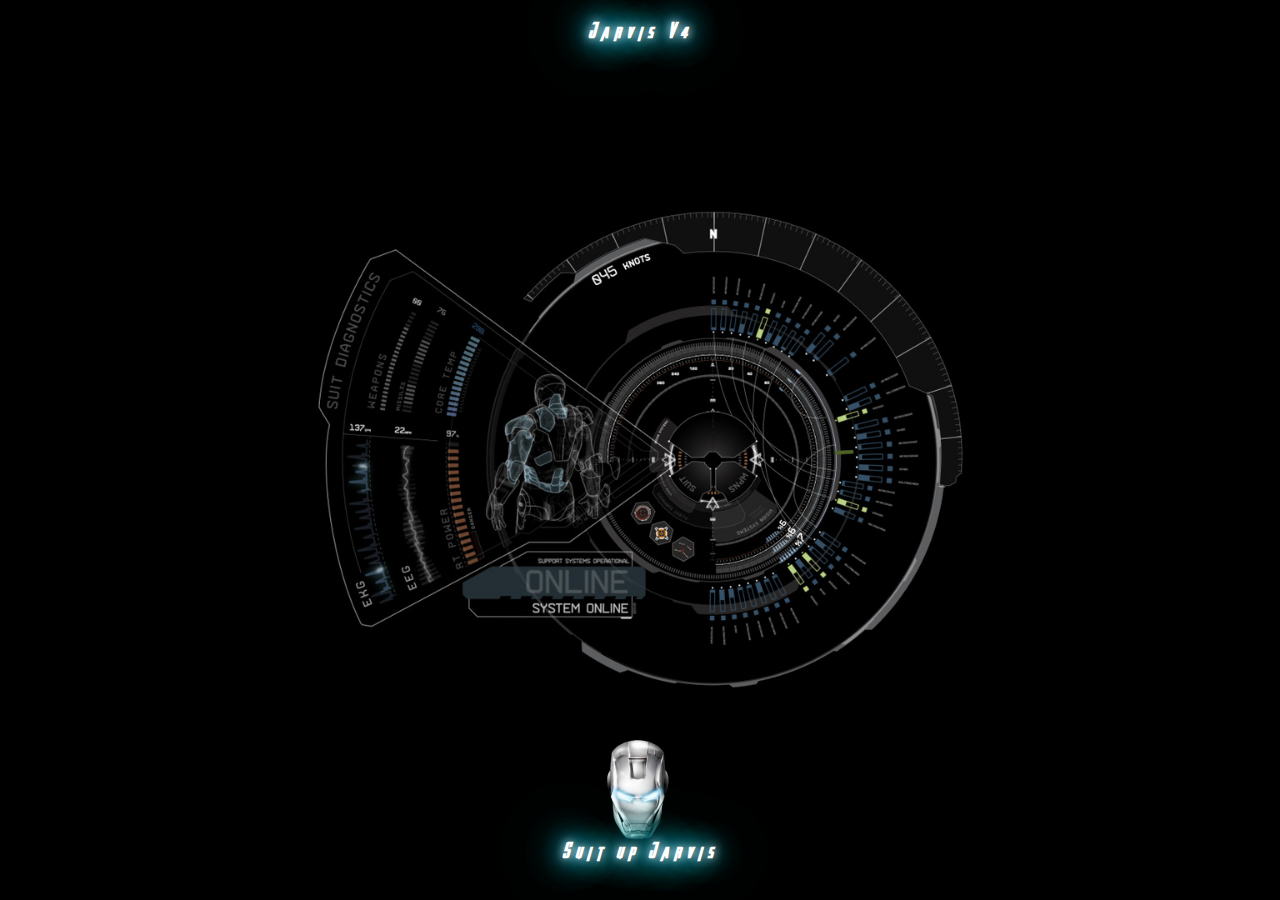
<file: index.html>
<!DOCTYPE html>
<html lang="en">
  <head>
    <title>Jarvis V4</title>
    <meta charset="utf-8">
    <meta http-equiv="X-UA-Compatible" content="IE=edge">
    <meta name="viewport" content="width=device-width, initial-scale=1, user-scalable=no">
    <script src="./assets/js/jquery.min.js"></script>
    <style>
      @font-face {
        font-family: avengeance;
        src: url('./assets/fonts/av1.otf');
      }
      body, html {
        height: 100%;
        margin: 0;
        font-family: avengeance, sans-serif;
      }
      .bg {
        background-image: url('./assets/images/bg2.png');
        height: 100%;
        background-position: center;
        background-repeat: no-repeat;
        background-size: cover;
      }
      /*body{
        margin: 0;
        padding: 0;
        font-family: avengeance, sans-serif;
      }
      html{
        background: url('./assets/images/bg2.png') no-repeat center center fixed; 
        -webkit-background-size: cover;
        -moz-background-size: cover;
        -o-background-size: cover;
        background-size: cover;
      }*/
      .main{
        display: flex;
        flex-flow: row nowrap;
        justify-content: center;
        align-items: center;
      }
      h1{
        position: absolute;
        bottom: 20px;
        color: white;
        text-shadow: 0 0 10px #fff, 0 0 20px #00d2ff, 0 0 30px #00d2ff, 0 0 40px #00d2ff, 0 0 50px #00d2ff, 0 0 60px #00d2ff, 0 0 70px #00d2ff;
        letter-spacing: 6px;
        font-size: 15px;
        text-align: center;
        line-height: 30px;
      }

      svg {
        margin: auto;
        position: absolute;
        top:-100px;
        left:0;
        bottom:0;
        right:0;
        display: none;
        z-index: 3;	
      }

      .path {
        stroke-dashoffset:1940;
        stroke-dasharray:1940;
        animation: draw 10s linear infinite;
        -webkit-animation: draw 10s linear infinite;
        fill-opacity: 0;
      }

      @keyframes draw {
        30%{fill-opacity: 0;}
        31%{fill-opacity: 1;}
        32%{fill-opacity: 0;}
        33%{fill-opacity: 1;}
        34%{fill-opacity: 0;}
        35%{fill-opacity: 1;}
        50%{stroke-dashoffset:0;}
        90%{stroke-dashoffset:0; fill-opacity: 1;}
      }

      @-webkit-keyframes draw {
        30%{fill-opacity: 0;}
        31%{fill-opacity: 1;}
        32%{fill-opacity: 0;}
        33%{fill-opacity: 1;}
        34%{fill-opacity: 0;}
        35%{fill-opacity: 1;}
        50%{stroke-dashoffset:0;}
        90%{stroke-dashoffset:0; fill-opacity: 1;}
      }

      img#jarvis {
        -webkit-animation: mover 1s infinite  alternate;
        animation: mover 1s infinite  alternate;
      }
      img#jarvis {
          -webkit-animation: mover 1s infinite  alternate;
          animation: mover 1s infinite  alternate;
      }
      @-webkit-keyframes mover {
          0% { transform: translateY(0); }
          100% { transform: translateY(-10px); }
      }
      @keyframes mover {
          0% { transform: translateY(0); }
          100% { transform: translateY(-10px); }
      }

    </style>
  </head>  
  <body>
    <div class="bg">
    <div class="main">
        <h1 style="top: 10px;">Jarvis V4</h1>
        <svg id="suitUp" width="234px" height="340px" viewBox="-2 -2 236 342" version="1.1">

            <g id="Group" stroke="#FFF" stroke-width="2" fill="none">
            
            <path class="path" d="M5.63276137,182.54231 C6.80194953,193.172437 6.3213287,203.463688 8.78389181,213.305988 C10.8893725,221.721111 17.2164459,227.370951 20.3046414,235.047931 C22.6954227,240.991202 26.777593,245.814282 29.6168696,251.304822 C35.2175982,262.135407 56.0371828,337.714307 56.0371828,337.714307 L132.704815,337.714307 C132.704815,337.714307 160.705733,315.283257 173.036553,307.661609 C182.772217,301.64402 198.272915,283.720624 198.272915,283.720624 C198.272915,283.720624 206.932701,245.86977 214.495314,229.699603 C217.836426,222.555731 220.443269,212.466228 222.464701,200.907166 C222.48683,200.780625 223.103167,200.325007 223.266634,200.163245 C223.681908,199.7523 223.934824,199.476798 224.4066,198.785907 C225.002278,197.913567 225.542985,196.991182 225.943324,196.093396 C226.210144,195.495036 226.511624,194.766691 226.738562,194.309912 C227.147039,193.487729 227.618919,191.858807 227.823369,191.187781 C228.253181,189.777088 228.495384,189.025237 228.650347,188.166614 C228.683934,187.980515 230.030425,182.597722 230.883627,176.052008 C231.263252,173.139547 231.535873,170.000075 231.687372,166.980798 C231.753545,165.661991 231.803387,164.400955 231.888486,163.157758 C232.04826,160.823641 231.98299,158.213817 231.974911,155.880066 C231.957094,150.733641 231.600491,145.751759 231.121789,141.324454 C230.120098,132.060257 228.59446,125.32839 228.59446,125.32839 C228.59446,125.32839 228.650347,120.08005 228.650347,117.658292 C228.650347,108.520701 224.714553,97.0342203 223.830314,89.1118744 C218.874905,44.7138416 207.944892,26.1540212 179.03144,14.5543922 C163.897012,8.4826969 139.335592,0 117.79845,0 C79.2072247,0 35.7979014,21.0164772 12.5429347,54.868483 C3.90403848,67.4440326 4.65665878,81.6018722 1.51397958,97.2334808 C-2.23398125,115.875745 1.51397953,136.521269 1.51397953,157.8 C1.51397953,166.642709 4.70375912,174.095923 5.63276137,182.54231 Z"></path>
            
            <path class="path" d="M98.6581966,176.290866 C98.6581966,176.290866 99.1212927,178.386675 100.432982,180.066144 C101.725568,181.721155 103.858062,182.956532 105.053563,183.443653 C106.818571,184.162826 110.311163,183.876835 113.999312,183.443653 C118.949437,182.862249 124.226711,181.920462 125.912624,181.88046 C133.685006,181.696046 143.614627,177.756277 143.614627,177.756277 L162.621944,167.942929 L154.49673,157.417364 C154.49673,157.417364 135.505697,163.857703 125.912623,166.790818 C118.42587,169.079918 103.257249,173.084007 103.257249,173.084007 L98.6581966,176.290866 Z" id="right-eye" fill="#4990E2"></path><!--EYE COLOUR-->
                   
            <path class="path" d="M11.7128323,170.694824 C11.7128323,170.694824 12.9740116,181.439742 17.4408649,183.185084 C25.715583,186.418281 49.9375458,185.630441 49.9375458,185.630441 L51.3263283,180.653678 L46.3375778,176.781708 L11.7128323,170.694824 Z" id="left-eye" fill="#4990E2"></path><!--EYE COLOUR-->
                        
            <ellipse class="path" cx="220.310078" cy="157.2" rx="11.6899225" ry="44.4"></ellipse>
            
            <ellipse class="path" cx="223.607235" cy="158.1" rx="8.39276486" ry="35.7"></ellipse>
            
            <path class="path" d="M205.16142,257.069968 L204.02662,251.721838 C203.200382,247.827911 201.39308,241.665666 199.983114,237.940156 L186.169296,201.440316 L167.312606,243.098893 L151.529633,274.897142 L149.316556,280.136082 L132.515841,296.568444 L115.514765,285.903702 L55.6979359,286.309327 L51.840989,287.936383 L49.891546,293.800765 L39.4806764,280.264684"></path>
            
            <path class="path" d="M194.337627,181.231481 L186.176483,201.202524 L177.196317,213.410805 L163.81206,230.377018 C161.351205,233.496459 157.905145,238.90214 156.109916,242.461162 L153.013738,248.599303 C151.220818,252.153751 149.533749,258.250134 149.245749,262.213442 L148.266938,275.683325 L132.12878,290.819054 L120.219641,280.287181 L49.4682501,281.898244 L46.8615659,290.032871"></path>
            
            <path class="path" d="M50.6622452,318.41541 L57.7265898,310.781263 L72.2413693,310.197892 L74.0673855,305.346346 L92.8443872,304.762976 L94.0624903,310.047492 L111.268481,310.047492 L141.060777,319.315335 L178.093387,284.13536 L162.838638,294.929993 L149.217245,280.096174"></path>
            
            <ellipse class="path" transform="translate(192.733850, 263.100000) rotate(14.000000) translate(-192.733850, -263.100000) " cx="192.73385" cy="263.1" rx="2.69767442" ry="5.1"></ellipse>
            
            <path class="path" d="M174.026355,12.6174134 L169.487865,17.2932552 C166.718666,20.1462603 162.779378,25.2030573 160.689513,28.5874508 L157.323962,34.037732 L165.99062,38.6966084 C169.494422,40.5801238 174.835467,44.1301036 177.932696,46.6358384 L183.991501,51.5375611 L183.847056,57.9405908 C183.757357,61.9168514 183.206733,68.3328583 182.619024,72.2589855 L179.849992,90.7572128 L177.544308,106.765455 C176.977025,110.704073 175.900421,117.053408 175.135484,120.96839 L171.762371,138.232152 L180.930381,153.944907 L188.527514,111.891792 C189.235297,107.973933 190.773363,101.716226 191.956657,97.9347013 L193.54097,92.8716128 C194.72705,89.0811835 196.930253,83.0317212 198.458885,79.3671372 L213.050991,44.385537"></path>
            
            <path class="path" d="M141.282422,2.63668846 L134.791041,9.77822094 L127.684098,18.1905018 L124.820956,23.1431151 L145.475765,29.5078751 L157.509038,34.082202"></path>
            
            <path class="path" d="M10.5768439,58.0315472 L29.4327053,42.7882975 L36.781002,29.1745233"></path>
            
            <path class="path" d="M29.56377,42.6492435 L37.8613285,37.8727934 C41.306665,35.8895019 47.156121,33.2736542 50.9447853,32.0240882 L56.9968728,30.0280067 L57.8640635,27.4624913 C59.137839,23.6941265 61.8466982,17.8819889 63.9130079,14.4831233 L65.5380282,11.8101329"></path>
            
            <path class="path" d="M57.0513462,29.8705525 L54.0239924,38.7547732 L52.6332444,46.5628977 C52.6332444,46.5628977 69.9714804,40.2595769 80.2869593,39.6062984 C90.6024382,38.9530199 114.526118,42.6432265 114.526118,42.6432265 L124.725047,23.3094344"></path>
            
            <path class="path" d="M52.7116579,46.2577505 L49.3293853,63.3187359 C48.5567286,67.2161995 47.6756075,73.5895679 47.3607301,77.561825 L45.4061251,102.219657 C45.4061251,102.219657 61.1449509,104.931583 69.319265,104.496676 C77.4935791,104.061769 94.4520096,99.6102157 94.4520096,99.6102157 L102.202953,74.4 L107.524761,59.2531816 C108.842522,55.5025957 111.275031,49.5371778 112.953978,45.9375024 L114.417028,42.8007119"></path>
            
            <path class="path" d="M60.9313742,43.6619838 L53.9634453,67.9691317 L48.7626755,89.2363215 L45.5140222,102.108393"></path>
            
            <path class="path" d="M194.33998,181.375592 L193.480419,177.510239 L180.939272,153.902647 L169.1131,167.786098 L143.405581,182.693266 C139.962313,184.689934 133.943345,186.36864 129.963469,186.44273 L105.939512,186.889966 C101.958906,186.964071 96.1166601,185.61665 96.1166601,185.61665 L96.1166601,185.61665 L94.7940983,177.246507 L50.3680122,179.617432 L47.7784613,188.841251 L42.0031511,189.604686 C38.0627842,190.12556 31.6558219,190.403409 27.6729275,190.224385 L22.7400068,190.00266 C18.7660097,189.824036 13.1719692,187.489732 10.2513565,184.794373 L5.25954168,180.187554"></path>
            
            <path class="path" d="M2.09570264,164.827353 L10.5682255,169.574582 L26.6388817,172.732065 L45.412635,175.724716 L50.2845093,179.595116 L94.9253624,177.240092 L102.085958,172.184268 L124.740298,165.946289 L145.350303,159.092409 L153.539474,156.332695 L161.876527,167.044376 L169.458159,167.336156"></path>
            
            <path class="path" d="M194.385725,181.150376 L191.447818,185.416533 C189.191398,188.693095 185.005161,193.561922 182.113478,196.276452 L174.985753,202.96751 L162.948539,214.650889 L154.50711,223.72649 C151.799555,226.637452 147.732625,231.626007 145.423648,234.868344 L130.549467,255.755136 C128.240365,258.99765 125.362594,264.684165 124.119589,268.463008 L120.235465,280.271072"></path>
            
            <path class="path" d="M18.5087527,231.394093 L29.6506505,248.67255 L39.6642394,263.888481 L46.084218,276.550986 L49.5900589,282.203661"></path>
            
            <path class="path" d="M183.95317,51.47048 C183.95317,51.47048 187.731927,43.9277824 190.453645,40.9662534 C193.233164,37.9418299 194.486825,37.5379936 194.486825,37.5379936 C197.783995,35.3148427 203.260042,35.107404 206.716031,37.0735931 L210.103507,39.000803"></path>
            
            <path class="path" d="M97.5555478,175.606778 L98.0699842,176.910075 C99.5300542,180.609083 103.912979,183.243725 107.866873,182.793875 L130.153205,180.258275 C134.103808,179.8088 140.186208,177.990916 143.737456,176.198508 L161.783437,167.090228"></path>
            
            <path class="path" d="M10.6238966,169.76763 L12.2334207,176.49703 C13.1595567,180.369193 17.1300117,183.615853 21.1105843,183.748946 L48.968031,184.680377"></path>
            
            </g>
      </svg>
      <img class="simulate" id="jarvis" src="./assets/images/jarvis.png" style="
        position: absolute;
        bottom: 60px;
        width: 100px;
        height: 100px;
      ">
      <h1 class="simulate">Suit up Jarvis</h1>
    </div>
    </div>
    <script>
        $(function(){
          $('.simulate').on('click', function(){
            $('#suitUp').css('display', 'block');
            setTimeout(function(){
              window.location = 'camera.html';
            },5000);
          });
         
        })
      </script>
  </body>
</html>
</file>
